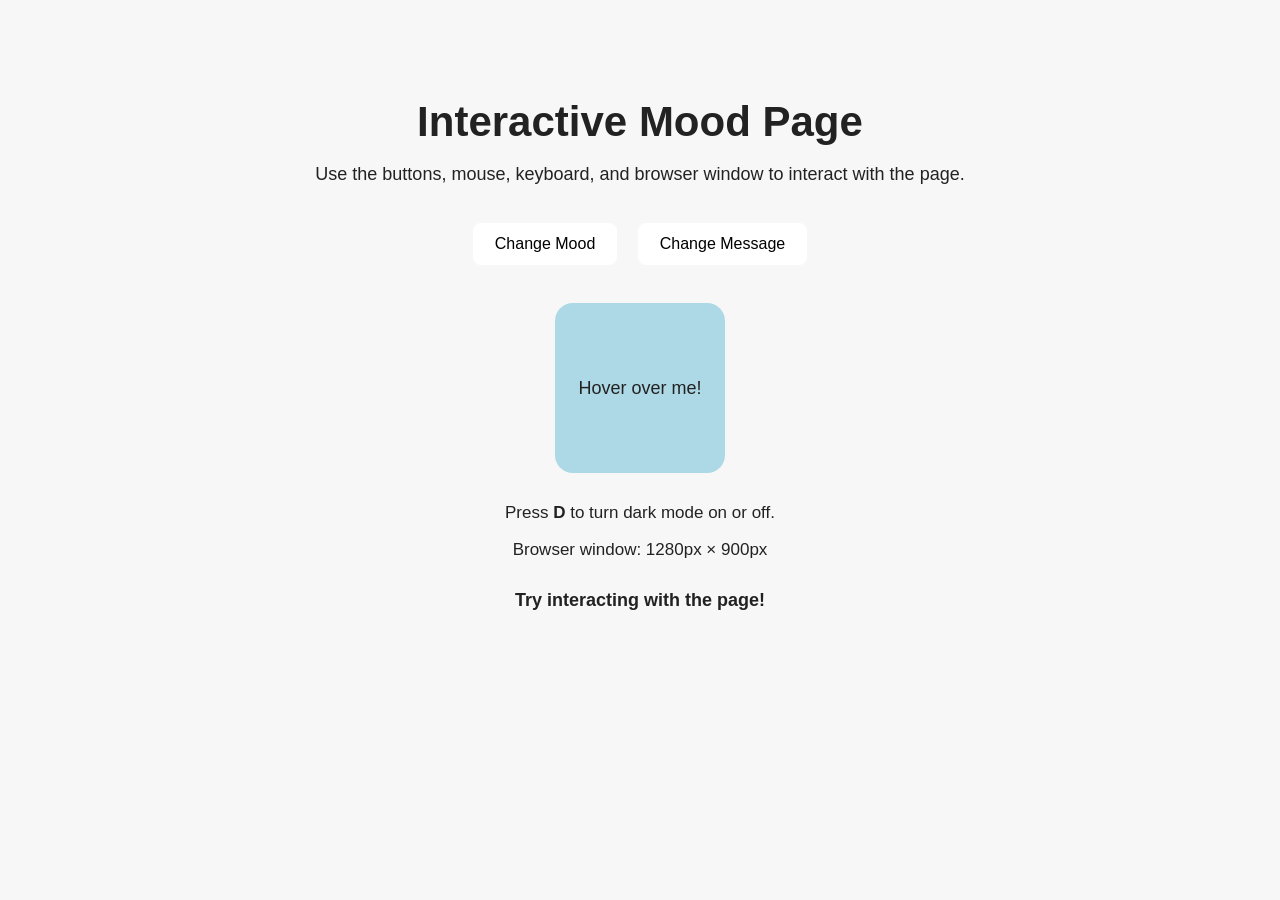
<file: index.html>
<!DOCTYPE html>
<html lang="en">
<head>
  <meta charset="UTF-8">
  <meta name="viewport" content="width=device-width, initial-scale=1.0">

  <title>Interactive Mood Page</title>

  <link rel="stylesheet" href="style.css">
</head>

<body>

  <main class="container">

    <h1 id="title">Interactive Mood Page</h1>

    <p id="message">
      Use the buttons, mouse, keyboard, and browser window to interact with the page.
    </p>

    <div class="button-area">
      <button id="colorButton">Change Mood</button>
      <button id="textButton">Change Message</button>
    </div>

    <div id="box">
      Hover over me!
    </div>

    <div class="info">
      <p>
        Press <strong>D</strong> to turn dark mode on or off.
      </p>

      <p id="windowSize"></p>
    </div>

    <p id="status">
      Try interacting with the page!
    </p>

  </main>

  <script src="script.js"></script>

</body>
</html>
</file>
<file: style.css>
body {
  margin: 0;
  font-family: Arial, sans-serif;

  background-color: #f7f7f7;
  color: #222;

  transition: background-color 0.4s, color 0.4s;
}

.container {
  text-align: center;
  max-width: 800px;
  margin: 0 auto;
  padding: 70px 20px;
}

h1 {
  font-size: 42px;
  margin-bottom: 15px;
}

#message {
  font-size: 18px;
  margin-bottom: 30px;
}

.button-area {
  margin-bottom: 30px;
}

button {
  padding: 12px 22px;
  margin: 8px;

  font-size: 16px;

  border: none;
  border-radius: 8px;

  cursor: pointer;

  background-color: white;

  transition: 0.3s;
}

button:hover {
  transform: translateY(-2px);
  background-color: #e8e8e8;
}

#box {
  width: 170px;
  height: 170px;

  background-color: lightblue;

  margin: 30px auto;

  display: flex;
  align-items: center;
  justify-content: center;

  border-radius: 18px;

  font-size: 18px;

  transition: 0.3s;
}

.info {
  margin-top: 25px;
  font-size: 17px;
}

#status {
  margin-top: 30px;

  font-weight: bold;
  font-size: 18px;
}


/* MOOD BACKGROUNDS */

.moodPink {
  background-color: lightpink;
}

.moodBlue {
  background-color: lightblue;
}

.moodYellow {
  background-color: lightyellow;
}

.moodGreen {
  background-color: lightgreen;
}


/* DARK MODE */

.darkMode {
  background-color: #222;
  color: white;
}

.darkMode button {
  background-color: #444;
  color: white;
}

.darkMode button:hover {
  background-color: #555;
}

.darkMode #box {
  color: #222;
}
</file>
<file: lab-2-events-in-motion/style.css>
body {
  margin: 0;
  font-family: Arial, sans-serif;

  background-color: #f7f7f7;
  color: #222;

  transition: background-color 0.4s, color 0.4s;
}

.container {
  text-align: center;
  max-width: 800px;
  margin: 0 auto;
  padding: 70px 20px;
}

h1 {
  font-size: 42px;
  margin-bottom: 15px;
}

#message {
  font-size: 18px;
  margin-bottom: 30px;
}

.button-area {
  margin-bottom: 30px;
}

button {
  padding: 12px 22px;
  margin: 8px;

  font-size: 16px;

  border: none;
  border-radius: 8px;

  cursor: pointer;

  background-color: white;

  transition: 0.3s;
}

button:hover {
  transform: translateY(-2px);
  background-color: #e8e8e8;
}

#box {
  width: 170px;
  height: 170px;

  background-color: lightblue;

  margin: 30px auto;

  display: flex;
  align-items: center;
  justify-content: center;

  border-radius: 18px;

  font-size: 18px;

  transition: 0.3s;
}

.info {
  margin-top: 25px;
  font-size: 17px;
}

#status {
  margin-top: 30px;

  font-weight: bold;
  font-size: 18px;
}


/* MOOD BACKGROUNDS */

.moodPink {
  background-color: lightpink;
}

.moodBlue {
  background-color: lightblue;
}

.moodYellow {
  background-color: lightyellow;
}

.moodGreen {
  background-color: lightgreen;
}


/* DARK MODE */

.darkMode {
  background-color: #222;
  color: white;
}

.darkMode button {
  background-color: #444;
  color: white;
}

.darkMode button:hover {
  background-color: #555;
}

.darkMode #box {
  color: #222;
}
</file>
